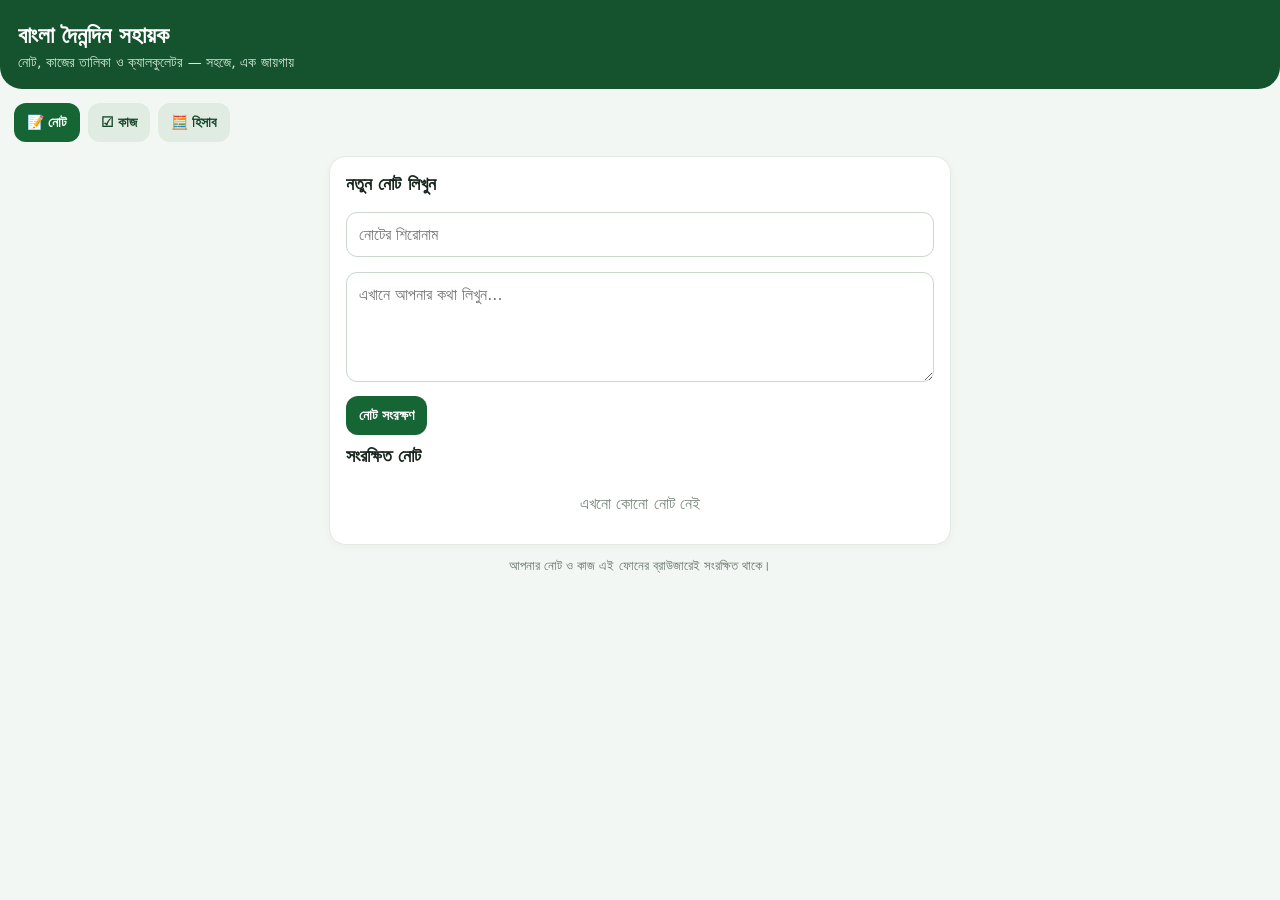
<file: bangla_daily_helper-1.html>
<!doctype html>
<html lang="bn"><head><meta charset="utf-8"><meta name="viewport" content="width=device-width,initial-scale=1,maximum-scale=1,user-scalable=no"><meta name="theme-color" content="#14532d"><title>বাংলা দৈনন্দিন সহায়ক</title>
<style>
:root{font-family:system-ui,'Noto Sans Bengali',sans-serif;color:#17251c;background:#f3f7f3}*{box-sizing:border-box}body{margin:0}header{background:#14532d;color:white;padding:22px 18px 18px;border-radius:0 0 22px 22px}h1{font-size:23px;margin:0 0 5px}header p{margin:0;color:#d8eadc;font-size:14px}.tabs{display:flex;gap:8px;padding:14px;position:sticky;top:0;background:#f3f7f3;z-index:2}.tabs button,.action{border:0;border-radius:12px;padding:11px 13px;background:#e0ebe2;color:#17472b;font-weight:700;font-size:14px}.tabs button.active,.action{background:#166534;color:white}.wrap{padding:0 14px 24px;max-width:650px;margin:auto}.panel{background:white;border:1px solid #e2eae3;border-radius:17px;padding:16px;margin-bottom:13px;box-shadow:0 2px 8px #163b1b0a}h2{font-size:18px;margin:0 0 12px}input,textarea{width:100%;border:1px solid #cbd8ce;border-radius:11px;padding:12px;font:inherit;font-size:16px;margin:5px 0 10px;background:#fff}textarea{min-height:110px;resize:vertical}.row{display:flex;gap:8px}.row>*{flex:1}.item{padding:11px 2px;border-bottom:1px solid #edf1ed;display:flex;gap:9px;align-items:flex-start;overflow-wrap:anywhere}.item:last-child{border:0}.item button{border:0;background:#fee2e2;color:#991b1b;border-radius:8px;padding:6px 9px}.muted{color:#647568;font-size:13px}.result{font-size:24px;font-weight:700;padding:12px;background:#eff7f0;border-radius:10px;min-height:50px;overflow-wrap:anywhere}.keypad{display:grid;grid-template-columns:repeat(4,1fr);gap:8px}.keypad button{border:0;border-radius:12px;padding:16px 5px;background:#edf4ee;font-size:20px;font-weight:650;color:#17472b}.keypad button.op{background:#dcefe0}.empty{color:#78867b;text-align:center;padding:15px}
</style></head><body>
<header><h1>বাংলা দৈনন্দিন সহায়ক</h1><p>নোট, কাজের তালিকা ও ক্যালকুলেটর — সহজে, এক জায়গায়</p></header>
<nav class="tabs"><button class="active" data-tab="notes">📝 নোট</button><button data-tab="tasks">☑ কাজ</button><button data-tab="calc">🧮 হিসাব</button></nav>
<main class="wrap">
<section id="notes" class="panel"><h2>নতুন নোট লিখুন</h2><input id="ntitle" placeholder="নোটের শিরোনাম"><textarea id="nbody" placeholder="এখানে আপনার কথা লিখুন..."></textarea><button class="action" id="saveNote">নোট সংরক্ষণ</button><div style="height:10px"></div><h2>সংরক্ষিত নোট</h2><div id="notesList"></div></section>
<section id="tasks" class="panel" hidden><h2>আজকের কাজ</h2><div class="row"><input id="taskInput" placeholder="কী কাজ করতে হবে?"><button class="action" id="addTask" style="flex:0 0 auto">যোগ করুন</button></div><div id="tasksList"></div></section>
<section id="calc" class="panel" hidden><h2>সাধারণ ক্যালকুলেটর</h2><div class="result" id="display">0</div><div style="height:12px"></div><div class="keypad" id="keys"></div><p class="muted">হিসাবের ফল দেখতে = চাপুন।</p></section>
<p class="muted" style="text-align:center">আপনার নোট ও কাজ এই ফোনের ব্রাউজারেই সংরক্ষিত থাকে।</p>
</main>
<script>
const $=id=>document.getElementById(id);let notes=JSON.parse(localStorage.getItem('bdh_notes')||'[]'),tasks=JSON.parse(localStorage.getItem('bdh_tasks')||'[]');
document.querySelectorAll('.tabs button').forEach(b=>b.onclick=()=>{document.querySelectorAll('.tabs button').forEach(x=>x.classList.toggle('active',x===b));['notes','tasks','calc'].forEach(id=>$(id).hidden=id!==b.dataset.tab)});
function renderNotes(){$('notesList').innerHTML=notes.length?'':'<div class="empty">এখনো কোনো নোট নেই</div>';notes.forEach((n,i)=>{let d=document.createElement('div');d.className='item';let c=document.createElement('div');c.style.flex='1';let strong=document.createElement('b');strong.textContent=n.title||'শিরোনামহীন নোট';let p=document.createElement('div');p.textContent=n.body;p.style.whiteSpace='pre-wrap';c.append(strong,p);let del=document.createElement('button');del.textContent='মুছুন';del.onclick=()=>{notes.splice(i,1);persist();renderNotes()};d.append(c,del);$('notesList').append(d)})}
function persist(){localStorage.setItem('bdh_notes',JSON.stringify(notes));localStorage.setItem('bdh_tasks',JSON.stringify(tasks))}
$('saveNote').onclick=()=>{let body=$('nbody').value.trim(),title=$('ntitle').value.trim();if(!body&&!title)return;notes.unshift({title,body});persist();$('ntitle').value='';$('nbody').value='';renderNotes()};
function renderTasks(){$('tasksList').innerHTML=tasks.length?'':'<div class="empty">কোনো কাজ যোগ করা হয়নি</div>';tasks.forEach((t,i)=>{let d=document.createElement('div');d.className='item';let cb=document.createElement('input');cb.type='checkbox';cb.checked=t.done;cb.style.width='20px';cb.style.margin='2px 0';cb.onchange=()=>{tasks[i].done=cb.checked;persist();renderTasks()};let s=document.createElement('span');s.textContent=t.text;s.style.flex='1';if(t.done)s.style.textDecoration='line-through';let del=document.createElement('button');del.textContent='মুছুন';del.onclick=()=>{tasks.splice(i,1);persist();renderTasks()};d.append(cb,s,del);$('tasksList').append(d)})}
$('addTask').onclick=()=>{let v=$('taskInput').value.trim();if(!v)return;tasks.push({text:v,done:false});$('taskInput').value='';persist();renderTasks()};$('taskInput').addEventListener('keydown',e=>{if(e.key==='Enter')$('addTask').click()});
let expr='';const keys=['7','8','9','÷','4','5','6','×','1','2','3','−','0','.','⌫','+','C','(',')','='];keys.forEach(k=>{let b=document.createElement('button');b.textContent=k;if('÷×−+'.includes(k))b.className='op';b.onclick=()=>press(k);$('keys').append(b)});function press(k){if(k==='C')expr='';else if(k==='⌫')expr=expr.slice(0,-1);else if(k==='='){try{let e=expr.replace(/÷/g,'/').replace(/×/g,'*').replace(/−/g,'-');if(!/^[0-9+\-*/().\s]+$/.test(e))throw 0;let v=Function('"use strict";return ('+e+')')();expr=Number.isFinite(v)?String(Math.round(v*1e8)/1e8):'ভুল'}catch{expr='ভুল'}}else if(expr==='ভুল')expr=k;else expr+=k;$('display').textContent=expr||'0'}
renderNotes();renderTasks();
</script></body></html>
</file>
